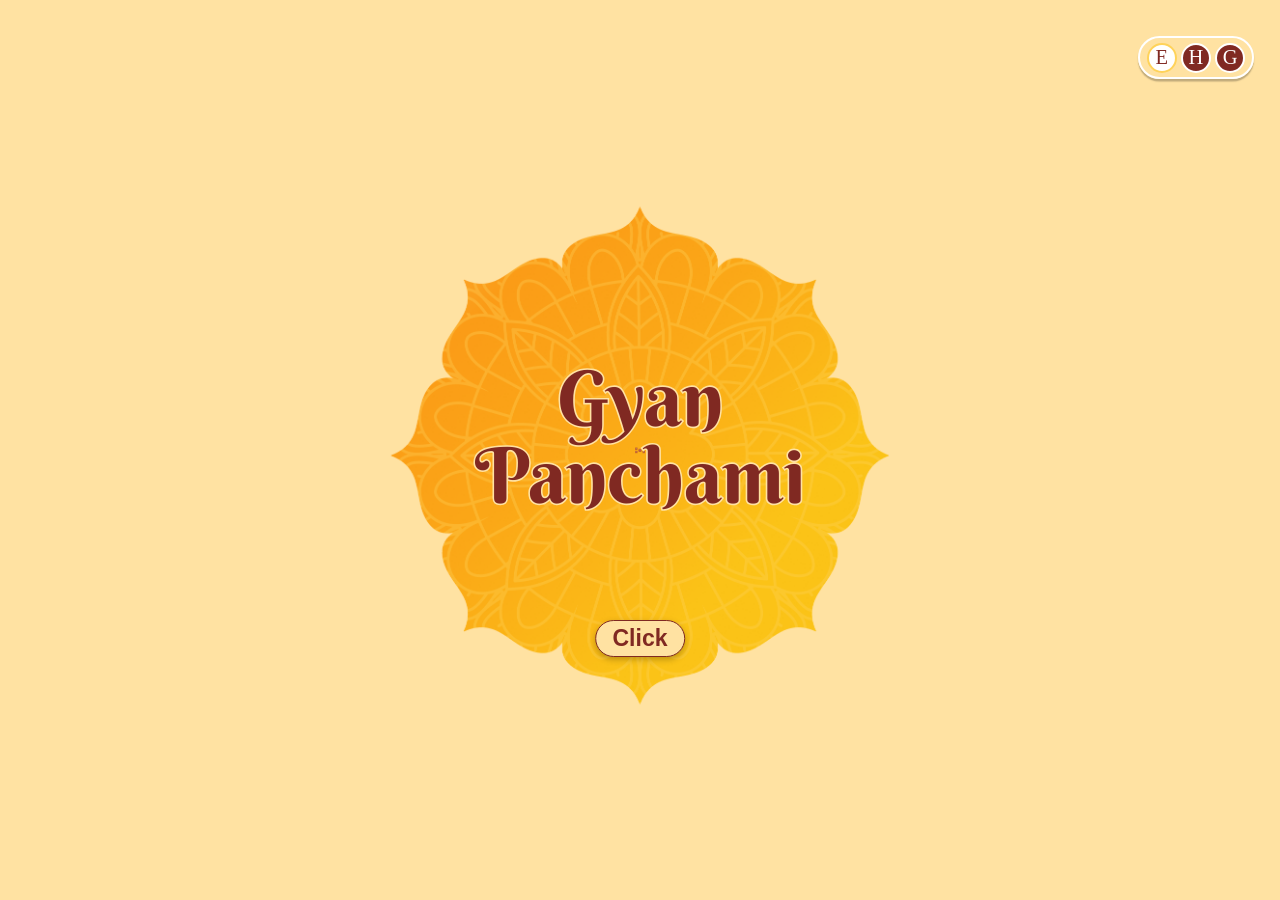
<file: index.html>
<!DOCTYPE html>
<html lang="en">

<head>
    <meta charset="UTF-8">
    <meta name="viewport" content="width=device-width, initial-scale=1.0">
    <title>Gyan Panchami</title>
    <link rel="preload" as="image" href="./assets/images/background.jpg">
    <link rel="preconnect" href="https://fonts.googleapis.com">
    <link rel="preconnect" href="https://fonts.gstatic.com" crossorigin>
    <link href="https://fonts.googleapis.com/css2?family=Berkshire+Swash&family=Noto+Sans+Devanagari&family=Noto+Sans+Gujarati&display=swap" rel="stylesheet">
    <link rel="stylesheet" href="./assets/plugins/swiper/swiper-bundle.min.css">
    <link rel="stylesheet" href="./assets/css/style.css?v=2">
    <link rel="stylesheet" href="./assets/css/index.css?v=11">
</head>

<body id="body">

    <div id="langSelect">
        <div id="language">
            <label><input type="radio" onclick="val('English')" name="lang" id="en" value="English">
                <span>E</span>
            </label>
            <label><input type="radio" onclick="val('Hindi')" name="lang" id="hi" value="Hindi">
                <span>H</span>
            </label>
            <label><input type="radio" onclick="val('Gujrati')" name="lang" id="gu" value="Gujrati">
                <span>G</span>
            </label>
        </div>
    </div>

    <img class="page-bg" src="./assets/images/background.jpg" alt="">

    <!-- positioned relative to body, same level as #langSelect, so it lines
         up with it at every window size — shown only once the click
         transition fully finishes -->
    <button type="button" class="back-btn" id="btnBack" aria-label="Back">
        <img src="./assets/images/back.png" alt="Back">
    </button>

    <div class="main-container">
        <div class="stage" id="homeStage">
            <img class="stage-spacer" src="./assets/images/stage-spacer.png" alt="">

            <!-- default state only: backdrop card holding the title + click button -->
            <img class="stage-item main-card" src="./assets/images/maincard.png" alt="">

            <!-- title: default (big, centered) and revealed (small, higher) share one node, size/position change via .is-revealed -->
            <div class="stage-item title">
                <span class="english">Gyan <br/> Panchami</span>
                <span class="hindi">ज्ञान <br/> पंचमी</span>
                <span class="gujrati">જ્ઞાન <br/> પાંચમ</span>
            </div>

            <!-- revealed state: title bar (title.png + its own copy of the title text) that
                 slides down from the top on click while the big centre title fades out -->
            <div class="stage-item title-bar">
                <img class="title-bar-img" src="./assets/images/title.png" alt="">
                <div class="title-bar-text">
                    <span class="english">Gyan Panchami</span>
                    <span class="hindi">ज्ञान पंचमी</span>
                    <span class="gujrati">જ્ઞાન પાંચમ</span>
                </div>
            </div>

            <!-- default state: click-to-reveal button -->
            <button type="button" class="stage-item btn-click" id="btnReveal">
                <span class="btn-click-label">
                    <span class="english">Click</span>
                    <span class="hindi">क्लिक करें</span>
                    <span class="gujrati">ક્લિક કરો</span>
                </span>
            </button>

            <!-- revealed-state composition: title banner + all 5 topic cards (the
                 center one is topic 4), grouped so they scale up together from the
                 exact center as ONE unit (zoom-through transition) -->
            <div class="reveal-group" id="revealGroup">
                <a href="./what.html" class="stage-item topic-card topic-card-1">
                    <img src="./assets/images/cards.png" alt="">
                    <span class="topic-card-label">
                        <span class="english"><b>1.</b> What is Gyan Panchami ?</span>
                        <span class="hindi"><b>1.</b> ज्ञान पंचमी क्या है ?</span>
                        <span class="gujrati"><b>1.</b> જ્ઞાન પાંચમ શું છે ?</span>
                    </span>
                </a>

                <a href="./gyanpanchami.html" class="stage-item topic-card topic-card-2">
                    <img src="./assets/images/cards.png" alt="">
                    <span class="topic-card-label">
                        <span class="english"><b>2.</b> Gyan Panchami Vidhi:</span>
                        <span class="hindi"><b>2.</b> ज्ञान पंचमी विधि</span>
                        <span class="gujrati"><b>2.</b> જ્ઞાન પંચમી વિધિ</span>
                    </span>
                </a>

                <a href="./gyan.html" class="stage-item topic-card topic-card-3">
                    <img src="./assets/images/cards.png" alt="">
                    <span class="topic-card-label">
                        <span class="english"><b>3.</b> How to do Gyan Pujan ?</span>
                        <span class="hindi"><b>3.</b> ज्ञान पूजन कैसे करें ?</span>
                        <span class="gujrati"><b>3.</b> જ્ઞાન પૂજન કેવી રીતે કરવું ?</span>
                    </span>
                </a>

                <a href="./how.html" class="stage-item topic-card topic-card-4">
                    <img src="./assets/images/cards.png" alt="">
                    <span class="topic-card-label">
                        <span class="english"><b>4.</b> How to do Guru Pujan ?</span>
                        <span class="hindi"><b>4.</b> गुरु पूजन कैसे करें ?</span>
                        <span class="gujrati"><b>4.</b> ગુરુ પૂજન કેવી રીતે કરવું ?</span>
                    </span>
                </a>

                <a href="./improve.html" class="stage-item topic-card topic-card-5">
                    <img src="./assets/images/cards.png" alt="">
                    <span class="topic-card-label">
                        <span class="english"><b>5.</b> How to improve memory</span>
                        <span class="hindi"><b>5.</b> स्मरणशक्ति बढ़ाने के उपाय</span>
                        <span class="gujrati"><b>5.</b> યાદશક્તિ વધારવાની રીતો</span>
                    </span>
                </a>
            </div>
        </div>
    </div>

    <script src="./assets/plugins/swiper/swiper-bundle.min.js"></script>
    <script src="./assets/js/jquery-3.7.1.js"></script>
    <script src="./assets/js/custom.js?v=7"></script>
    <script src="./assets/js/index.js?v=2"></script>
</body>

</html>
</file>
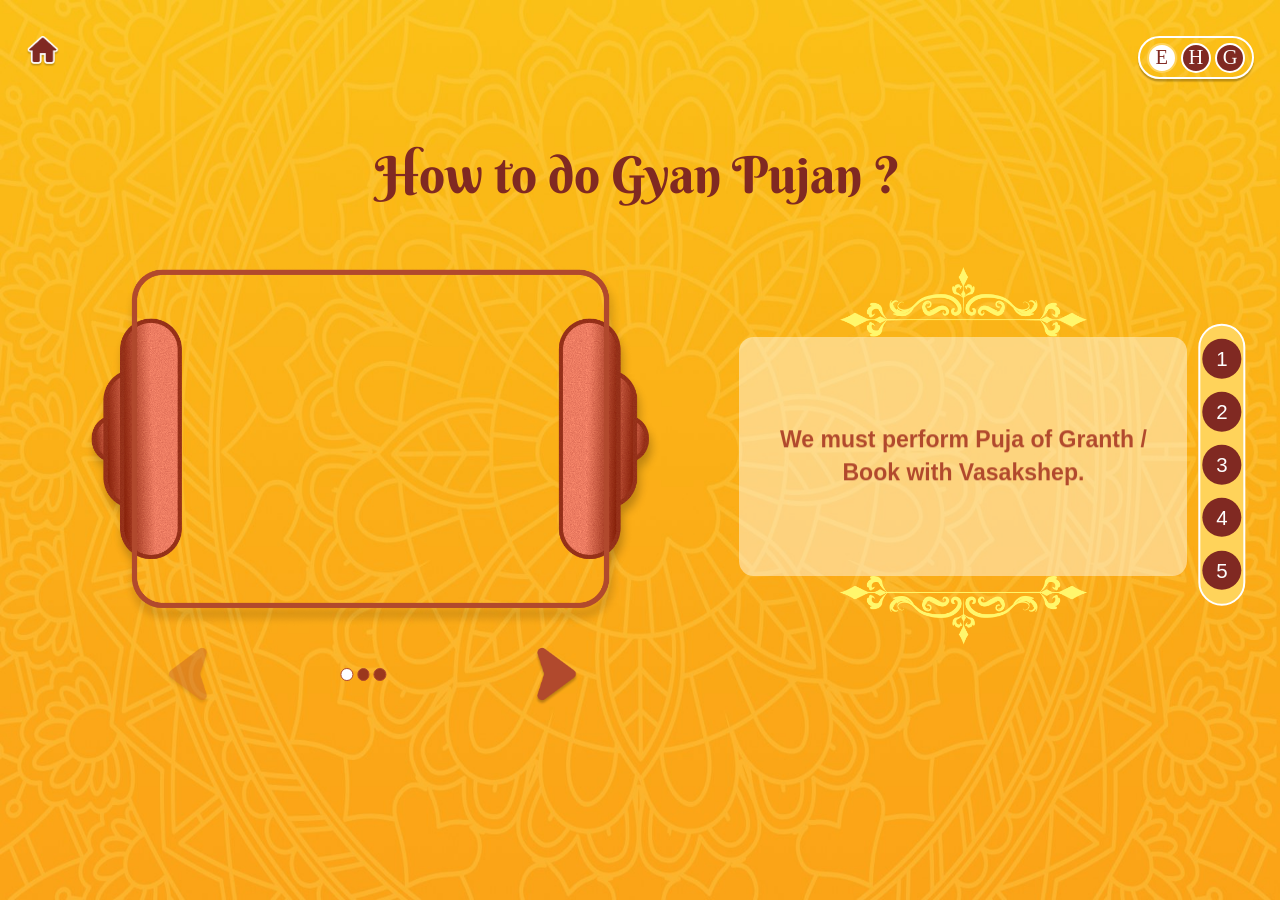
<file: gyan.html>
<!DOCTYPE html>
<html lang="en">

<head>
    <meta charset="UTF-8">
    <meta name="viewport" content="width=device-width, initial-scale=1.0">
    <title>How to do Gyan Pujan</title>
    <link rel="preload" as="image" href="./assets/images/background.jpg">
    <link rel="stylesheet" href="./assets/plugins/swiper/swiper-bundle.min.css">
    <link rel="stylesheet" href="./assets/css/style.css?v=2">
    <link rel="stylesheet" href="./assets/css/what.css?v=17">
</head>

<body id="body">

    <div id="langSelect">
        <div id="language">
            <label><input type="radio" onclick="val('English')" name="lang" id="en" value="English">
                <span>E</span>
            </label>
            <label><input type="radio" onclick="val('Hindi')" name="lang" id="hi" value="Hindi">
                <span>H</span>
            </label>
            <label><input type="radio" onclick="val('Gujrati')" name="lang" id="gu" value="Gujrati">
                <span>G</span>
            </label>
        </div>
    </div>

    <img class="page-bg" src="./assets/images/background.jpg" alt="">

    <!-- back to index.html — same level as #langSelect -->
    <a class="home-btn" href="./index.html" aria-label="Home">
        <img src="./assets/images/home.png" alt="Home">
    </a>

    <div class="main-container">
        <div class="stage" id="whatStage" data-topic="gyan">
            <img class="stage-spacer" src="./assets/images/what-stage-spacer.png" alt="">

            <div class="stage-item title">
                <span class="english">How to do Guru Pujan ?</span>
                <span class="hindi">How to do Guru Pujan ?</span>
                <span class="gujrati">How to do Guru Pujan ?</span>
            </div>

            <!-- vertical topic-nav track — cross-links to the site's 5 topics.
                 Hovering a dot slides out a pill tray naming that topic. -->
            <div class="stage-item topic-nav">
                <div class="topic-nav-item">
                    <a href="./what.html" class="topic-dot">1</a>
                    <span class="topic-label"><span class="english">What is Gyan Panchami ?</span><span class="hindi">ज्ञान पंचमी क्या है ?</span><span class="gujrati">જ્ઞાન પાંચમ શું છે ?</span></span>
                </div>
                <div class="topic-nav-item">
                    <a href="./gyanpanchami.html" class="topic-dot">2</a>
                    <span class="topic-label"><span class="english">Gyan Panchami Vidhi</span><span class="hindi">ज्ञान पंचमी विधि</span><span class="gujrati">જ્ઞાન પંચમી વિધિ</span></span>
                </div>
                <div class="topic-nav-item">
                    <a href="./gyan.html" class="topic-dot is-active">3</a>
                    <span class="topic-label"><span class="english">How to do Gyan Pujan ?</span><span class="hindi">ज्ञान पूजन कैसे करें ?</span><span class="gujrati">જ્ઞાન પૂજન કેવી રીતે કરવું ?</span></span>
                </div>
                <div class="topic-nav-item">
                    <a href="./how.html" class="topic-dot">4</a>
                    <span class="topic-label"><span class="english">How to do Guru Pujan ?</span><span class="hindi">गुरु पूजन कैसे करें ?</span><span class="gujrati">ગુરુ પૂજન કેવી રીતે કરવું ?</span></span>
                </div>
                <div class="topic-nav-item">
                    <a href="./improve.html" class="topic-dot">5</a>
                    <span class="topic-label"><span class="english">How to improve memory</span><span class="hindi">स्मरणशक्ति बढ़ाने के उपाय</span><span class="gujrati">યાદશક્તિ વધારવાની રીતો</span></span>
                </div>
            </div>

            <!-- frame border stays fixed; only the illustration underneath swipes.
                 Slides are built at runtime by assets/js/slides.js from
                 TOPIC_SLIDES.gyan in assets/js/data.js. -->
            <div class="slide-frame">
                <div class="swiper illustration-swiper">
                    <div class="swiper-wrapper"></div>
                </div>
                <img src="./assets/images/frame.png" class="frame-border" alt="">
            </div>

            <!-- flourishes sit above/below the glass box, not inside it —
                 the glass box holds only the swiping text -->
            <div class="caption-wrap">
                <img src="./assets/images/decoup.png" class="caption-deco caption-deco-top" alt="">
                <div class="slide-caption">
                    <div class="swiper caption-swiper">
                        <div class="swiper-wrapper"></div>
                    </div>
                </div>
                <img src="./assets/images/decodown.png" class="caption-deco caption-deco-bottom" alt="">
            </div>

            <div class="slide-nav-btn slide-nav-prev">
                <img src="./assets/images/prev.png" alt="Previous">
            </div>
            <div class="slide-nav-btn slide-nav-next">
                <img src="./assets/images/next.png" alt="Next">
            </div>

            <div class="stage-item what-pagination"></div>
        </div>
    </div>

    <script src="./assets/plugins/swiper/swiper-bundle.min.js"></script>
    <script src="./assets/js/jquery-3.7.1.js"></script>
    <script src="./assets/js/custom.js?v=7"></script>
    <script src="./assets/js/data.js?v=7"></script>
    <script src="./assets/js/slides.js?v=10"></script>
</body>

</html>
</file>
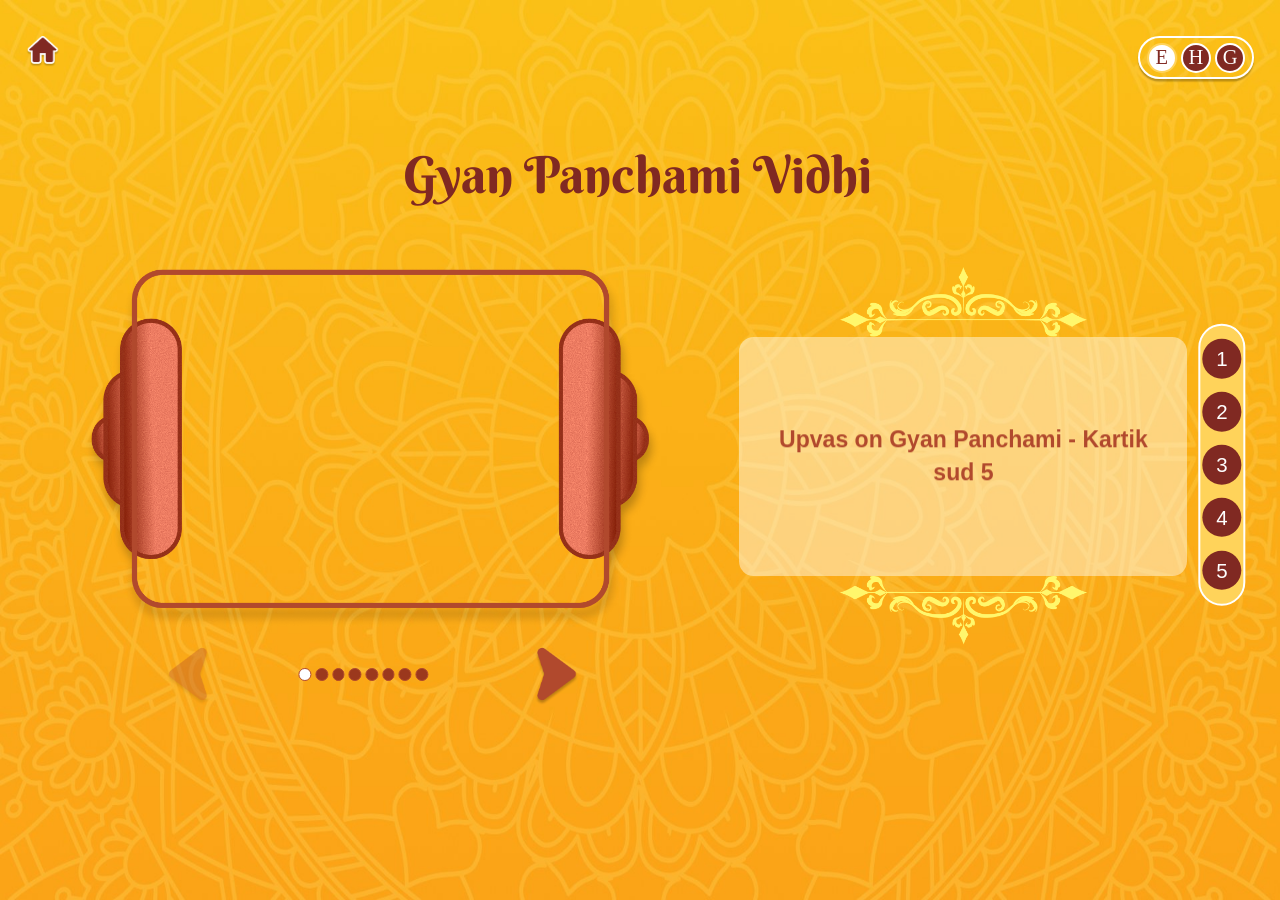
<file: gyanpanchami.html>
<!DOCTYPE html>
<html lang="en">

<head>
    <meta charset="UTF-8">
    <meta name="viewport" content="width=device-width, initial-scale=1.0">
    <title>Gyan Panchami Vidhi</title>
    <link rel="preload" as="image" href="./assets/images/background.jpg">
    <link rel="stylesheet" href="./assets/plugins/swiper/swiper-bundle.min.css">
    <link rel="stylesheet" href="./assets/css/style.css?v=2">
    <link rel="stylesheet" href="./assets/css/what.css?v=17">
</head>

<body id="body">

    <div id="langSelect">
        <div id="language">
            <label><input type="radio" onclick="val('English')" name="lang" id="en" value="English">
                <span>E</span>
            </label>
            <label><input type="radio" onclick="val('Hindi')" name="lang" id="hi" value="Hindi">
                <span>H</span>
            </label>
            <label><input type="radio" onclick="val('Gujrati')" name="lang" id="gu" value="Gujrati">
                <span>G</span>
            </label>
        </div>
    </div>

    <img class="page-bg" src="./assets/images/background.jpg" alt="">

    <!-- back to index.html — same level as #langSelect -->
    <a class="home-btn" href="./index.html" aria-label="Home">
        <img src="./assets/images/home.png" alt="Home">
    </a>

    <div class="main-container">
        <div class="stage" id="whatStage" data-topic="gyanpanchami">
            <img class="stage-spacer" src="./assets/images/what-stage-spacer.png" alt="">

            <div class="stage-item title">
                <span class="english">Gyan Panchami Vidhi:</span>
                <span class="hindi">Gyan Panchami Vidhi:</span>
                <span class="gujrati">Gyan Panchami Vidhi:</span>
            </div>

            <!-- vertical topic-nav track — cross-links to the site's 5 topics.
                 Hovering a dot slides out a pill tray naming that topic. -->
            <div class="stage-item topic-nav">
                <div class="topic-nav-item">
                    <a href="./what.html" class="topic-dot">1</a>
                    <span class="topic-label"><span class="english">What is Gyan Panchami ?</span><span class="hindi">ज्ञान पंचमी क्या है ?</span><span class="gujrati">જ્ઞાન પાંચમ શું છે ?</span></span>
                </div>
                <div class="topic-nav-item">
                    <a href="./gyanpanchami.html" class="topic-dot is-active">2</a>
                    <span class="topic-label"><span class="english">Gyan Panchami Vidhi</span><span class="hindi">ज्ञान पंचमी विधि</span><span class="gujrati">જ્ઞાન પંચમી વિધિ</span></span>
                </div>
                <div class="topic-nav-item">
                    <a href="./gyan.html" class="topic-dot">3</a>
                    <span class="topic-label"><span class="english">How to do Gyan Pujan ?</span><span class="hindi">ज्ञान पूजन कैसे करें ?</span><span class="gujrati">જ્ઞાન પૂજન કેવી રીતે કરવું ?</span></span>
                </div>
                <div class="topic-nav-item">
                    <a href="./how.html" class="topic-dot">4</a>
                    <span class="topic-label"><span class="english">How to do Guru Pujan ?</span><span class="hindi">गुरु पूजन कैसे करें ?</span><span class="gujrati">ગુરુ પૂજન કેવી રીતે કરવું ?</span></span>
                </div>
                <div class="topic-nav-item">
                    <a href="./improve.html" class="topic-dot">5</a>
                    <span class="topic-label"><span class="english">How to improve memory</span><span class="hindi">स्मरणशक्ति बढ़ाने के उपाय</span><span class="gujrati">યાદશક્તિ વધારવાની રીતો</span></span>
                </div>
            </div>

            <!-- frame border stays fixed; only the illustration underneath swipes.
                 Slides are built at runtime by assets/js/slides.js from
                 TOPIC_SLIDES.gyanpanchami in assets/js/data.js. -->
            <div class="slide-frame">
                <div class="swiper illustration-swiper">
                    <div class="swiper-wrapper"></div>
                </div>
                <img src="./assets/images/frame.png" class="frame-border" alt="">
            </div>

            <!-- flourishes sit above/below the glass box, not inside it —
                 the glass box holds only the swiping text -->
            <div class="caption-wrap">
                <img src="./assets/images/decoup.png" class="caption-deco caption-deco-top" alt="">
                <div class="slide-caption">
                    <div class="swiper caption-swiper">
                        <div class="swiper-wrapper"></div>
                    </div>
                </div>
                <img src="./assets/images/decodown.png" class="caption-deco caption-deco-bottom" alt="">
            </div>

            <div class="slide-nav-btn slide-nav-prev">
                <img src="./assets/images/prev.png" alt="Previous">
            </div>
            <div class="slide-nav-btn slide-nav-next">
                <img src="./assets/images/next.png" alt="Next">
            </div>

            <div class="stage-item what-pagination"></div>
        </div>
    </div>

    <script src="./assets/plugins/swiper/swiper-bundle.min.js"></script>
    <script src="./assets/js/jquery-3.7.1.js"></script>
    <script src="./assets/js/custom.js?v=7"></script>
    <script src="./assets/js/data.js?v=7"></script>
    <script src="./assets/js/slides.js?v=10"></script>
</body>

</html>
</file>
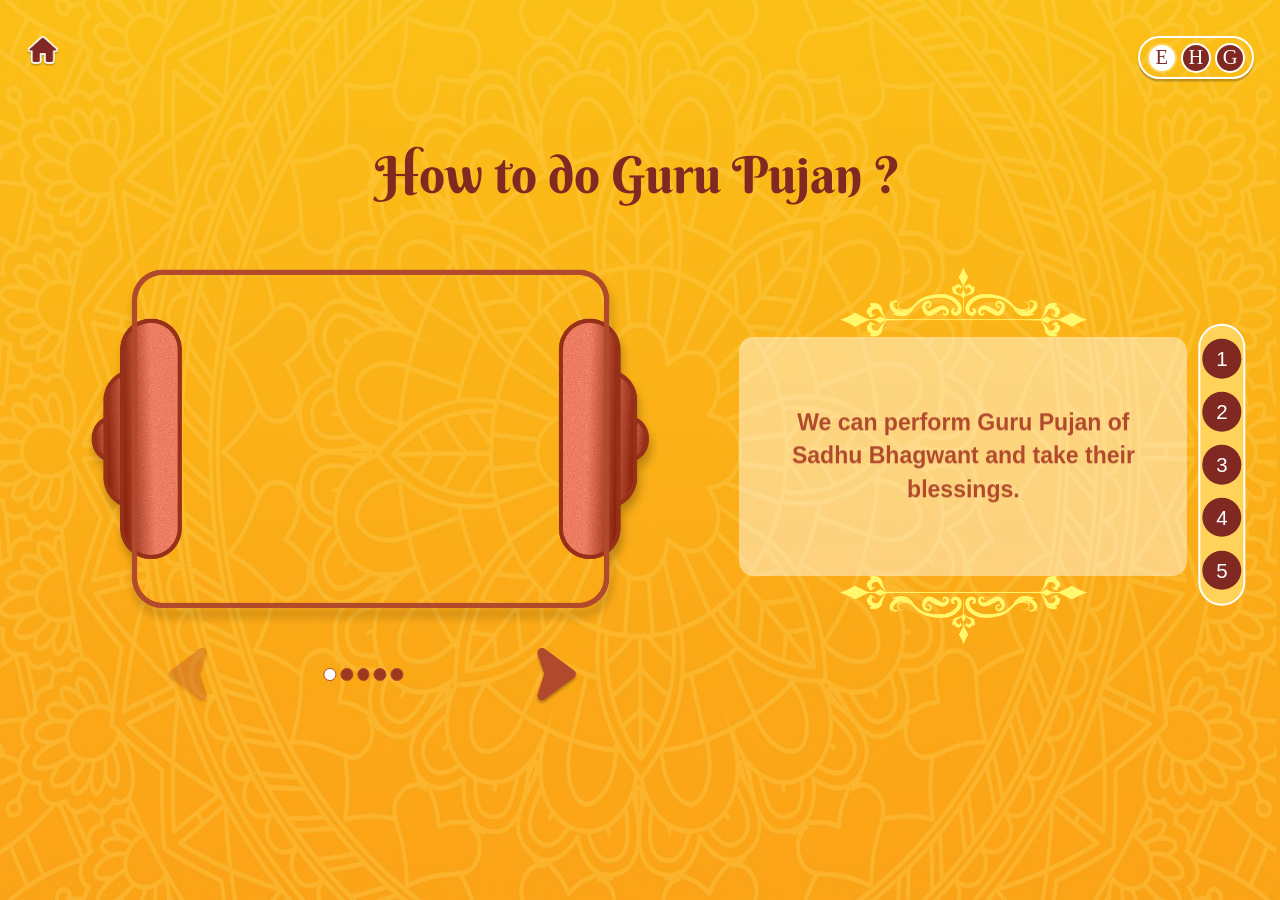
<file: how.html>
<!DOCTYPE html>
<html lang="en">

<head>
    <meta charset="UTF-8">
    <meta name="viewport" content="width=device-width, initial-scale=1.0">
    <title>How to do Guru Pujan</title>
    <link rel="preload" as="image" href="./assets/images/background.jpg">
    <link rel="stylesheet" href="./assets/plugins/swiper/swiper-bundle.min.css">
    <link rel="stylesheet" href="./assets/css/style.css?v=2">
    <link rel="stylesheet" href="./assets/css/what.css?v=17">
</head>

<body id="body">

    <div id="langSelect">
        <div id="language">
            <label><input type="radio" onclick="val('English')" name="lang" id="en" value="English">
                <span>E</span>
            </label>
            <label><input type="radio" onclick="val('Hindi')" name="lang" id="hi" value="Hindi">
                <span>H</span>
            </label>
            <label><input type="radio" onclick="val('Gujrati')" name="lang" id="gu" value="Gujrati">
                <span>G</span>
            </label>
        </div>
    </div>

    <img class="page-bg" src="./assets/images/background.jpg" alt="">

    <!-- back to index.html — same level as #langSelect -->
    <a class="home-btn" href="./index.html" aria-label="Home">
        <img src="./assets/images/home.png" alt="Home">
    </a>

    <div class="main-container">
        <div class="stage" id="whatStage" data-topic="how">
            <img class="stage-spacer" src="./assets/images/what-stage-spacer.png" alt="">

            <div class="stage-item title">
                <span class="english">How to do Guru Pujan ?</span>
                <span class="hindi">How to do Guru Pujan ?</span>
                <span class="gujrati">How to do Guru Pujan ?</span>
            </div>

            <!-- vertical topic-nav track — cross-links to the site's 5 topics.
                 Hovering a dot slides out a pill tray naming that topic. -->
            <div class="stage-item topic-nav">
                <div class="topic-nav-item">
                    <a href="./what.html" class="topic-dot">1</a>
                    <span class="topic-label"><span class="english">What is Gyan Panchami ?</span><span class="hindi">ज्ञान पंचमी क्या है ?</span><span class="gujrati">જ્ઞાન પાંચમ શું છે ?</span></span>
                </div>
                <div class="topic-nav-item">
                    <a href="./gyanpanchami.html" class="topic-dot">2</a>
                    <span class="topic-label"><span class="english">Gyan Panchami Vidhi</span><span class="hindi">ज्ञान पंचमी विधि</span><span class="gujrati">જ્ઞાન પંચમી વિધિ</span></span>
                </div>
                <div class="topic-nav-item">
                    <a href="./gyan.html" class="topic-dot">3</a>
                    <span class="topic-label"><span class="english">How to do Gyan Pujan ?</span><span class="hindi">ज्ञान पूजन कैसे करें ?</span><span class="gujrati">જ્ઞાન પૂજન કેવી રીતે કરવું ?</span></span>
                </div>
                <div class="topic-nav-item">
                    <a href="./how.html" class="topic-dot is-active">4</a>
                    <span class="topic-label"><span class="english">How to do Guru Pujan ?</span><span class="hindi">गुरु पूजन कैसे करें ?</span><span class="gujrati">ગુરુ પૂજન કેવી રીતે કરવું ?</span></span>
                </div>
                <div class="topic-nav-item">
                    <a href="./improve.html" class="topic-dot">5</a>
                    <span class="topic-label"><span class="english">How to improve memory</span><span class="hindi">स्मरणशक्ति बढ़ाने के उपाय</span><span class="gujrati">યાદશક્તિ વધારવાની રીતો</span></span>
                </div>
            </div>

            <!-- frame border stays fixed; only the illustration underneath swipes.
                 Slides are built at runtime by assets/js/slides.js from
                 TOPIC_SLIDES.how in assets/js/data.js. -->
            <div class="slide-frame">
                <div class="swiper illustration-swiper">
                    <div class="swiper-wrapper"></div>
                </div>
                <img src="./assets/images/frame.png" class="frame-border" alt="">
            </div>

            <!-- flourishes sit above/below the glass box, not inside it —
                 the glass box holds only the swiping text -->
            <div class="caption-wrap">
                <img src="./assets/images/decoup.png" class="caption-deco caption-deco-top" alt="">
                <div class="slide-caption">
                    <div class="swiper caption-swiper">
                        <div class="swiper-wrapper"></div>
                    </div>
                </div>
                <img src="./assets/images/decodown.png" class="caption-deco caption-deco-bottom" alt="">
            </div>

            <div class="slide-nav-btn slide-nav-prev">
                <img src="./assets/images/prev.png" alt="Previous">
            </div>
            <div class="slide-nav-btn slide-nav-next">
                <img src="./assets/images/next.png" alt="Next">
            </div>

            <div class="stage-item what-pagination"></div>
        </div>
    </div>

    <script src="./assets/plugins/swiper/swiper-bundle.min.js"></script>
    <script src="./assets/js/jquery-3.7.1.js"></script>
    <script src="./assets/js/custom.js?v=7"></script>
    <script src="./assets/js/data.js?v=7"></script>
    <script src="./assets/js/slides.js?v=10"></script>
</body>

</html>
</file>
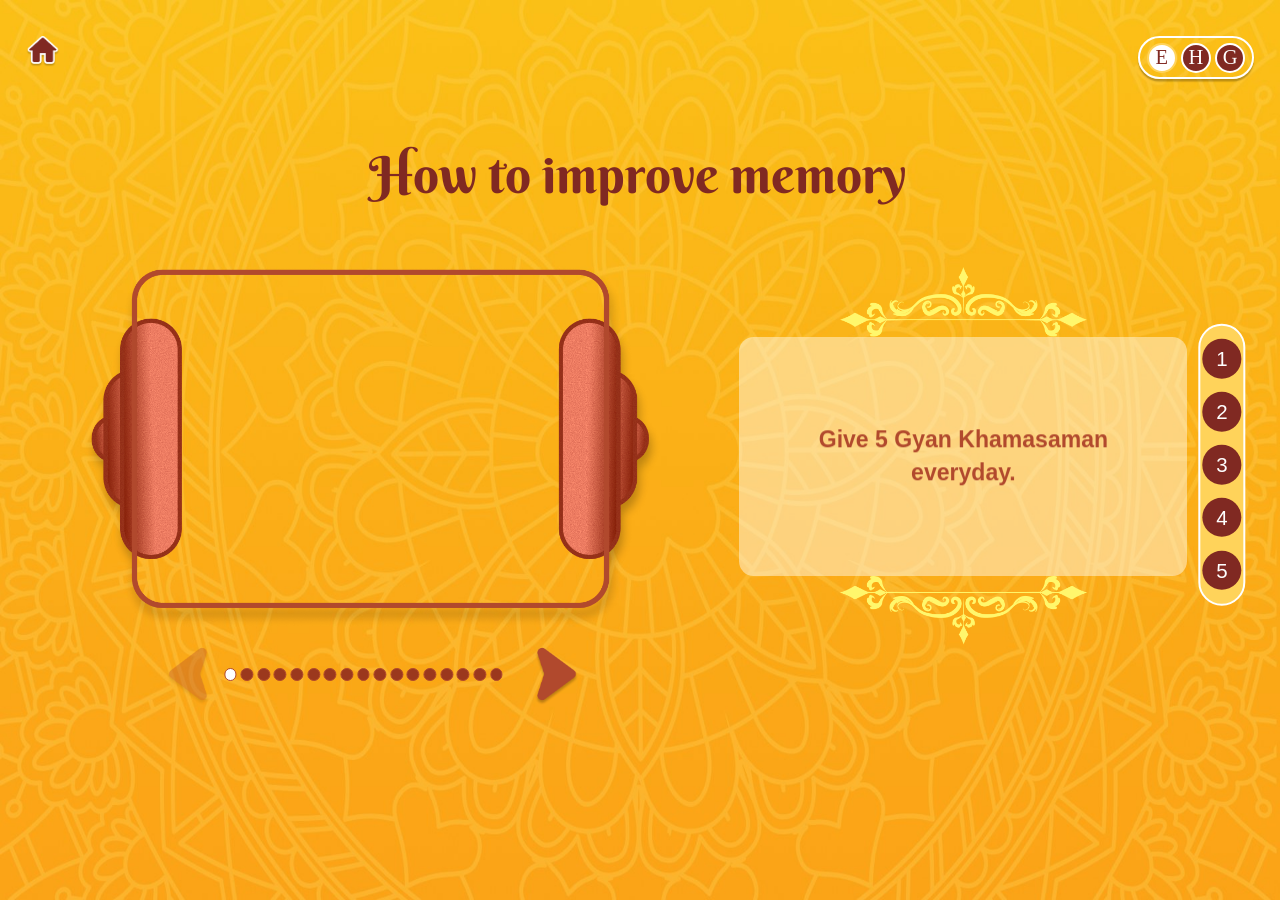
<file: improve.html>
<!DOCTYPE html>
<html lang="en">

<head>
    <meta charset="UTF-8">
    <meta name="viewport" content="width=device-width, initial-scale=1.0">
    <title>How to improve memory</title>
    <link rel="preload" as="image" href="./assets/images/background.jpg">
    <link rel="stylesheet" href="./assets/plugins/swiper/swiper-bundle.min.css">
    <link rel="stylesheet" href="./assets/css/style.css?v=2">
    <link rel="stylesheet" href="./assets/css/what.css?v=17">
</head>

<body id="body">

    <div id="langSelect">
        <div id="language">
            <label><input type="radio" onclick="val('English')" name="lang" id="en" value="English">
                <span>E</span>
            </label>
            <label><input type="radio" onclick="val('Hindi')" name="lang" id="hi" value="Hindi">
                <span>H</span>
            </label>
            <label><input type="radio" onclick="val('Gujrati')" name="lang" id="gu" value="Gujrati">
                <span>G</span>
            </label>
        </div>
    </div>

    <img class="page-bg" src="./assets/images/background.jpg" alt="">

    <!-- back to index.html — same level as #langSelect -->
    <a class="home-btn" href="./index.html" aria-label="Home">
        <img src="./assets/images/home.png" alt="Home">
    </a>

    <div class="main-container">
        <div class="stage" id="whatStage" data-topic="improve">
            <img class="stage-spacer" src="./assets/images/what-stage-spacer.png" alt="">

            <div class="stage-item title">
                <span class="english">How to improve memory</span>
                <span class="hindi">How to improve memory</span>
                <span class="gujrati">How to improve memory</span>
            </div>

            <!-- vertical topic-nav track — cross-links to the site's 5 topics.
                 Hovering a dot slides out a pill tray naming that topic. -->
            <div class="stage-item topic-nav">
                <div class="topic-nav-item">
                    <a href="./what.html" class="topic-dot">1</a>
                    <span class="topic-label"><span class="english">What is Gyan Panchami ?</span><span class="hindi">ज्ञान पंचमी क्या है ?</span><span class="gujrati">જ્ઞાન પાંચમ શું છે ?</span></span>
                </div>
                <div class="topic-nav-item">
                    <a href="./gyanpanchami.html" class="topic-dot">2</a>
                    <span class="topic-label"><span class="english">Gyan Panchami Vidhi</span><span class="hindi">ज्ञान पंचमी विधि</span><span class="gujrati">જ્ઞાન પંચમી વિધિ</span></span>
                </div>
                <div class="topic-nav-item">
                    <a href="./gyan.html" class="topic-dot">3</a>
                    <span class="topic-label"><span class="english">How to do Gyan Pujan ?</span><span class="hindi">ज्ञान पूजन कैसे करें ?</span><span class="gujrati">જ્ઞાન પૂજન કેવી રીતે કરવું ?</span></span>
                </div>
                <div class="topic-nav-item">
                    <a href="./how.html" class="topic-dot">4</a>
                    <span class="topic-label"><span class="english">How to do Guru Pujan ?</span><span class="hindi">गुरु पूजन कैसे करें ?</span><span class="gujrati">ગુરુ પૂજન કેવી રીતે કરવું ?</span></span>
                </div>
                <div class="topic-nav-item">
                    <a href="./improve.html" class="topic-dot is-active">5</a>
                    <span class="topic-label"><span class="english">How to improve memory</span><span class="hindi">स्मरणशक्ति बढ़ाने के उपाय</span><span class="gujrati">યાદશક્તિ વધારવાની રીતો</span></span>
                </div>
            </div>

            <!-- frame border stays fixed; only the illustration underneath swipes.
                 Slides are built at runtime by assets/js/slides.js from
                 TOPIC_SLIDES.improve in assets/js/data.js. -->
            <div class="slide-frame">
                <div class="swiper illustration-swiper">
                    <div class="swiper-wrapper"></div>
                </div>
                <img src="./assets/images/frame.png" class="frame-border" alt="">
            </div>

            <!-- flourishes sit above/below the glass box, not inside it —
                 the glass box holds only the swiping text -->
            <div class="caption-wrap">
                <img src="./assets/images/decoup.png" class="caption-deco caption-deco-top" alt="">
                <div class="slide-caption">
                    <div class="swiper caption-swiper">
                        <div class="swiper-wrapper"></div>
                    </div>
                </div>
                <img src="./assets/images/decodown.png" class="caption-deco caption-deco-bottom" alt="">
            </div>

            <div class="slide-nav-btn slide-nav-prev">
                <img src="./assets/images/prev.png" alt="Previous">
            </div>
            <div class="slide-nav-btn slide-nav-next">
                <img src="./assets/images/next.png" alt="Next">
            </div>

            <div class="stage-item what-pagination"></div>
        </div>
    </div>

    <script src="./assets/plugins/swiper/swiper-bundle.min.js"></script>
    <script src="./assets/js/jquery-3.7.1.js"></script>
    <script src="./assets/js/custom.js?v=7"></script>
    <script src="./assets/js/data.js?v=7"></script>
    <script src="./assets/js/slides.js?v=10"></script>
</body>

</html>
</file>
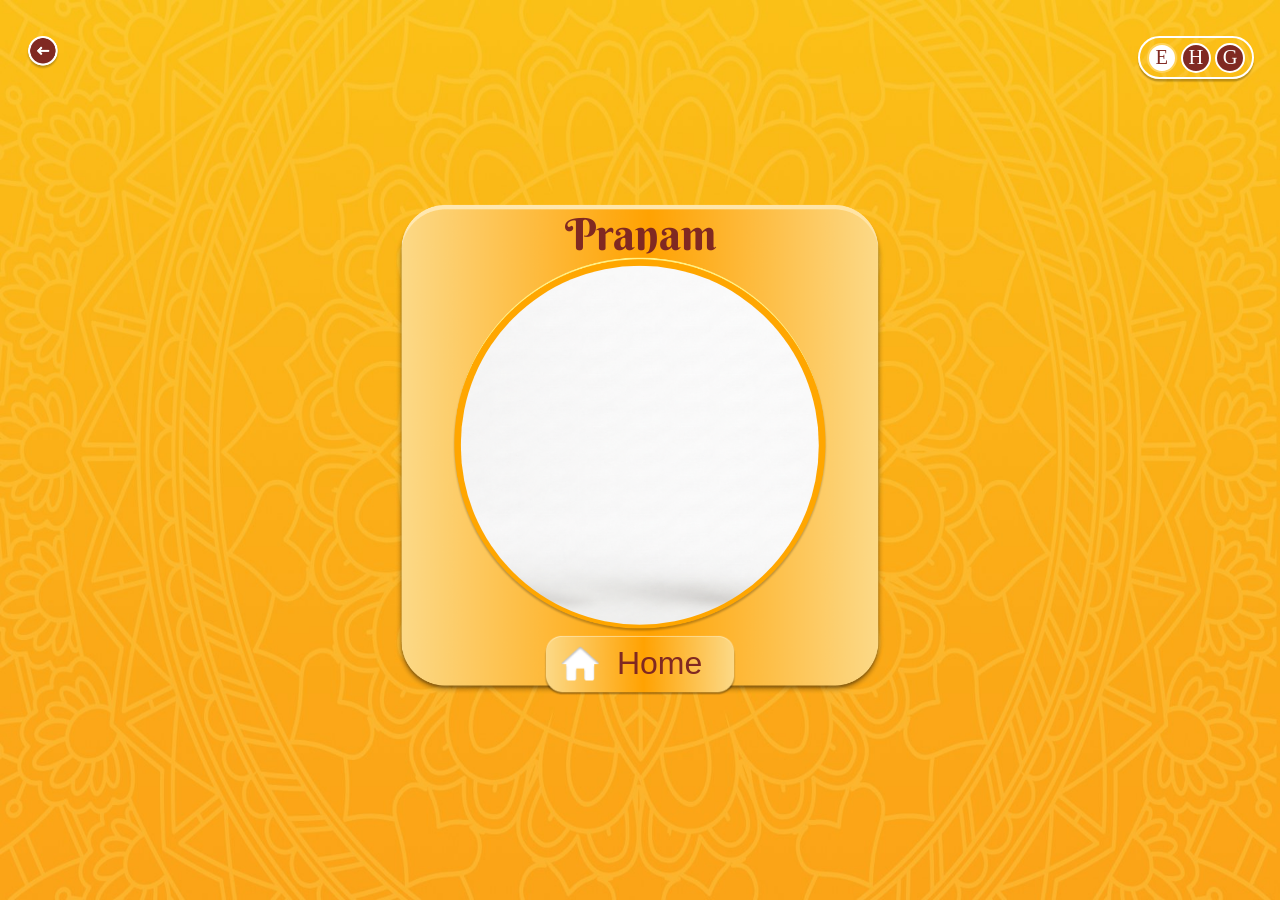
<file: pranam.html>
<!DOCTYPE html>
<html lang="en">

<head>
    <meta charset="UTF-8">
    <meta name="viewport" content="width=device-width, initial-scale=1.0">
    <title>Pranam</title>
    <link rel="preload" as="image" href="./assets/images/background.jpg">
    <link rel="stylesheet" href="./assets/plugins/swiper/swiper-bundle.min.css">
    <link rel="stylesheet" href="./assets/css/style.css?v=2">
    <link rel="stylesheet" href="./assets/css/pranam.css">
</head>

<body id="body">

    <div id="langSelect">
        <div id="language">
            <label><input type="radio" onclick="val('English')" name="lang" id="en" value="English">
                <span>E</span>
            </label>
            <label><input type="radio" onclick="val('Hindi')" name="lang" id="hi" value="Hindi">
                <span>H</span>
            </label>
            <label><input type="radio" onclick="val('Gujrati')" name="lang" id="gu" value="Gujrati">
                <span>G</span>
            </label>
        </div>
    </div>

    <img class="page-bg" src="./assets/images/background.jpg" alt="">

    <!-- back to improve.html (the only page that links here) — same level
         as #langSelect, this project's own back button (not Stubbornness's
         fontawesome one) -->
    <a class="home-btn" href="./improve.html" aria-label="Back">
        <img src="./assets/images/back.png" alt="Back">
    </a>

    <div class="main-container">
        <div class="stage">
            <img class="stage-spacer" src="./assets/images/stage-spacer.png" alt="">

            <div class="pranam-container">
                <div class="pranam-img">
                    <div class="pranam-video">
                        <video src="./assets/videos/pranam.mp4" preload="auto" autoplay muted loop playsinline></video>
                    </div>
                    <span class="pranam-title">
                        <span class="english">Pranam</span>
                        <span class="hindi">प्रणाम</span>
                        <span class="gujrati">પ્રણામ</span>
                    </span>
                    <img src="./assets/images/pranam-img.png" alt="">
                </div>
                <a href="./index.html" class="home-btn-1">
                    <span class="home-btn-1-label">
                        <span class="english">Home</span>
                        <span class="hindi">होम</span>
                        <span class="gujrati">ઘર</span>
                    </span>
                    <img src="./assets/images/home-btn-1.png" alt="">
                </a>
            </div>
        </div>
    </div>

    <script src="./assets/plugins/swiper/swiper-bundle.min.js"></script>
    <script src="./assets/js/jquery-3.7.1.js"></script>
    <script src="./assets/js/custom.js?v=7"></script>

    <script>
        (function () {
            var pranamSound = new Audio("./assets/audio/pranam.mp3");
            pranamSound.preload = "auto";

            var hasPlayed = false;

            function playPranamOnce() {
                if (hasPlayed) return;
                hasPlayed = true;

                var playPromise = pranamSound.play();
                if (playPromise !== undefined) {
                    playPromise.catch(function () {
                        hasPlayed = false;
                        function retry() {
                            document.removeEventListener("click", retry);
                            document.removeEventListener("keydown", retry);
                            document.removeEventListener("touchstart", retry);
                            playPranamOnce();
                        }
                        document.addEventListener("click", retry, { once: true });
                        document.addEventListener("keydown", retry, { once: true });
                        document.addEventListener("touchstart", retry, { once: true });
                    });
                }
            }

            window.addEventListener("DOMContentLoaded", playPranamOnce);
        })();
    </script>
</body>

</html>
</file>
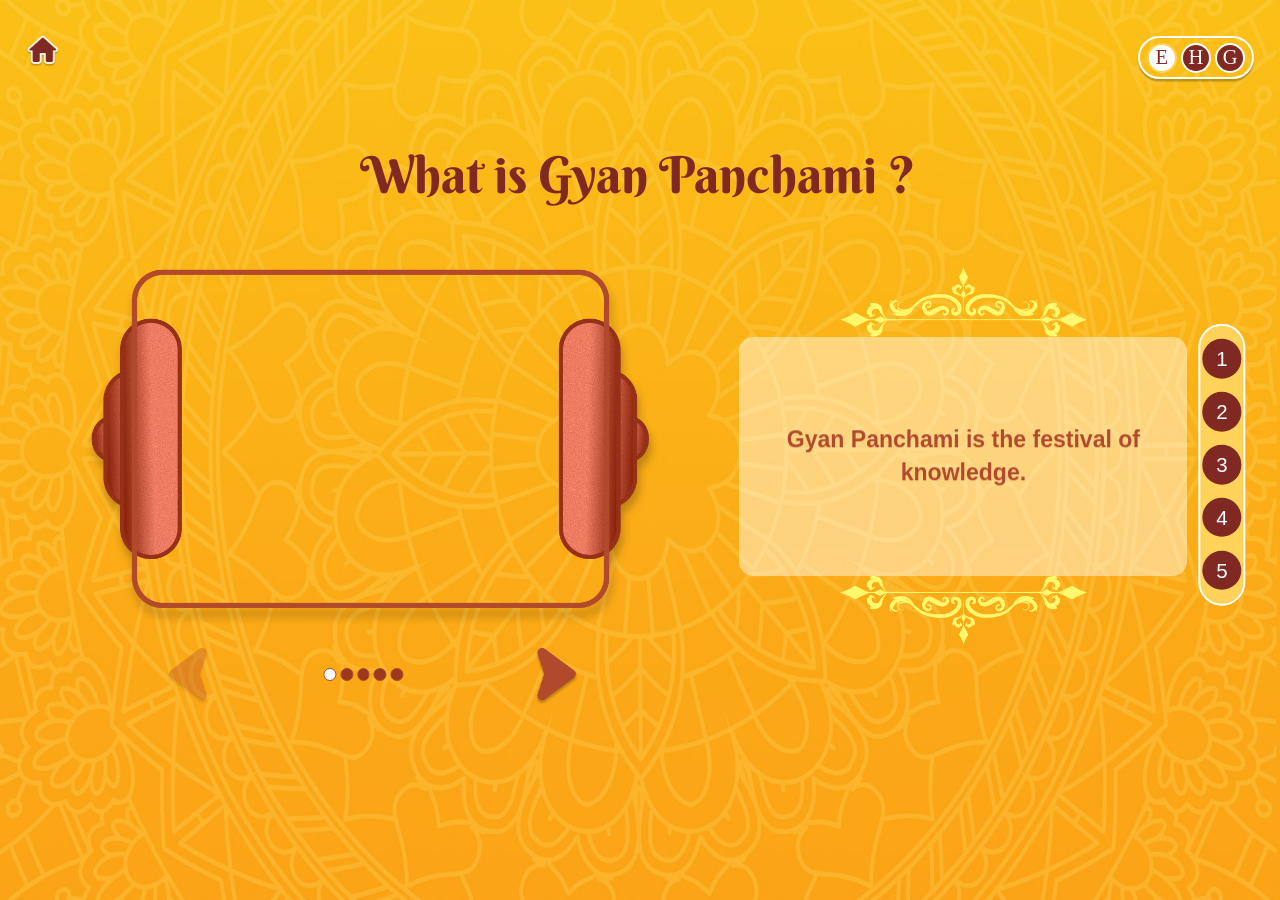
<file: what.html>
<!DOCTYPE html>
<html lang="en">

<head>
    <meta charset="UTF-8">
    <meta name="viewport" content="width=device-width, initial-scale=1.0">
    <title>What is Gyan Panchami</title>
    <link rel="preload" as="image" href="./assets/images/background.jpg">
    <link rel="stylesheet" href="./assets/plugins/swiper/swiper-bundle.min.css">
    <link rel="stylesheet" href="./assets/css/style.css?v=2">
    <link rel="stylesheet" href="./assets/css/what.css?v=17">
</head>

<body id="body">

    <div id="langSelect">
        <div id="language">
            <label><input type="radio" onclick="val('English')" name="lang" id="en" value="English">
                <span>E</span>
            </label>
            <label><input type="radio" onclick="val('Hindi')" name="lang" id="hi" value="Hindi">
                <span>H</span>
            </label>
            <label><input type="radio" onclick="val('Gujrati')" name="lang" id="gu" value="Gujrati">
                <span>G</span>
            </label>
        </div>
    </div>

    <img class="page-bg" src="./assets/images/background.jpg" alt="">

    <!-- back to index.html — same level as #langSelect -->
    <a class="home-btn" href="./index.html" aria-label="Home">
        <img src="./assets/images/home.png" alt="Home">
    </a>

    <div class="main-container">
        <div class="stage" id="whatStage" data-topic="what">
            <img class="stage-spacer" src="./assets/images/what-stage-spacer.png" alt="">

            <div class="stage-item title">
                <span class="english">What is Gyan Panchami ?</span>
                <span class="hindi">What is Gyan Panchami ?</span>
                <span class="gujrati">What is Gyan Panchami ?</span>
            </div>

            <!-- vertical topic-nav track — cross-links to the site's 5 topics.
                 Hovering a dot slides out a pill tray naming that topic. -->
            <div class="stage-item topic-nav">
                <div class="topic-nav-item">
                    <a href="./what.html" class="topic-dot is-active">1</a>
                    <span class="topic-label"><span class="english">What is Gyan Panchami ?</span><span class="hindi">ज्ञान पंचमी क्या है ?</span><span class="gujrati">જ્ઞાન પાંચમ શું છે ?</span></span>
                </div>
                <div class="topic-nav-item">
                    <a href="./gyanpanchami.html" class="topic-dot">2</a>
                    <span class="topic-label"><span class="english">Gyan Panchami Vidhi</span><span class="hindi">ज्ञान पंचमी विधि</span><span class="gujrati">જ્ઞાન પંચમી વિધિ</span></span>
                </div>
                <div class="topic-nav-item">
                    <a href="./gyan.html" class="topic-dot">3</a>
                    <span class="topic-label"><span class="english">How to do Gyan Pujan ?</span><span class="hindi">ज्ञान पूजन कैसे करें ?</span><span class="gujrati">જ્ઞાન પૂજન કેવી રીતે કરવું ?</span></span>
                </div>
                <div class="topic-nav-item">
                    <a href="./how.html" class="topic-dot">4</a>
                    <span class="topic-label"><span class="english">How to do Guru Pujan ?</span><span class="hindi">गुरु पूजन कैसे करें ?</span><span class="gujrati">ગુરુ પૂજન કેવી રીતે કરવું ?</span></span>
                </div>
                <div class="topic-nav-item">
                    <a href="./improve.html" class="topic-dot">5</a>
                    <span class="topic-label"><span class="english">How to improve memory</span><span class="hindi">स्मरणशक्ति बढ़ाने के उपाय</span><span class="gujrati">યાદશક્તિ વધારવાની રીતો</span></span>
                </div>
            </div>

            <!-- frame border stays fixed; only the illustration underneath swipes.
                 Slides are built at runtime by assets/js/slides.js from
                 TOPIC_SLIDES.what in assets/js/data.js — see data-topic below. -->
            <div class="slide-frame">
                <div class="swiper illustration-swiper">
                    <div class="swiper-wrapper"></div>
                </div>
                <img src="./assets/images/frame.png" class="frame-border" alt="">
            </div>

            <!-- flourishes sit above/below the glass box, not inside it —
                 the glass box holds only the swiping text -->
            <div class="caption-wrap">
                <img src="./assets/images/decoup.png" class="caption-deco caption-deco-top" alt="">
                <div class="slide-caption">
                    <div class="swiper caption-swiper">
                        <div class="swiper-wrapper"></div>
                    </div>
                </div>
                <img src="./assets/images/decodown.png" class="caption-deco caption-deco-bottom" alt="">
            </div>

            <div class="slide-nav-btn slide-nav-prev">
                <img src="./assets/images/prev.png" alt="Previous">
            </div>
            <div class="slide-nav-btn slide-nav-next">
                <img src="./assets/images/next.png" alt="Next">
            </div>

            <div class="stage-item what-pagination"></div>
        </div>
    </div>

    <script src="./assets/plugins/swiper/swiper-bundle.min.js"></script>
    <script src="./assets/js/jquery-3.7.1.js"></script>
    <script src="./assets/js/custom.js?v=7"></script>
    <script src="./assets/js/data.js?v=7"></script>
    <script src="./assets/js/slides.js?v=10"></script>
</body>

</html>
</file>
<file: assets/css/style.css>
@font-face {
    font-family: "Berkshire Swash";
    src: url("../../fonts/BerkshireSwash-Regular.ttf") format("truetype");
    font-weight: 400;
    font-style: normal;
    font-display: swap;
}

@font-face {
    font-family: "Noto Sans Devanagari";
    src: url("../../fonts/ITFDevanagari.ttc") format("truetype");
    font-weight: 400;
    font-style: normal;
    font-display: swap;
}

@font-face {
    font-family: "Noto Sans Gujarati";
    src: url("../../fonts/NotoSansGujarati-Regular.ttf") format("truetype");
    font-weight: 400;
    font-style: normal;
    font-display: swap;
}

/* Real bold faces for Hindi/Gujarati (otherwise the browser fakes bold from the regular file) */
@font-face {
    font-family: "Noto Sans Devanagari";
    src: url("../../fonts/ITFDevanagari-Bold-02.otf") format("opentype");
    font-weight: 700;
    font-style: normal;
    font-display: swap;
}

@font-face {
    font-family: "Noto Sans Gujarati";
    src: url("../../fonts/NotoSansGujarati-Bold.ttf") format("truetype");
    font-weight: 700;
    font-style: normal;
    font-display: swap;
}

* {
    margin: 0;
    padding: 0;
    box-sizing: border-box;
}

html {
    height: 100%;
}

::-webkit-scrollbar {
    display: none;
}

body {
    margin: 0;
    position: relative;
    font-family: Poppins;
    min-height: 100%;
    overflow: hidden auto;
}

/* Page wrapper — the Kaussagg shell.
   min-height (never height) means the box is at least the screen and grows
   past it only when the content demands, so the page scrolls ONLY on overflow.
   This is the one place vh is allowed in the project. */

.main-container {
    width: 100%;
    position: relative;
    display: flex;
    justify-content: center;
    align-content: center;
    flex-wrap: wrap;
    min-height: 100vh;
}

/* top right fixed language bar — matches Figma's "Lag" component: a
   transparent pill outline with 3 maroon, white-bordered circles inside */
#language {
    background-color: transparent;
    border: 0.21vw solid #fff;
    border-radius: 50vw;
    box-shadow: 0 0.2vw 0.1vw rgba(0, 0, 0, 0.25);
    text-align: center;
    display: flex;
    align-items: center;
    justify-content: space-evenly;
    height: 3.39vw;
    padding: 0 0.4vw;
}

#language label {
    cursor: pointer;
}

#langSelect {
    position: absolute;
    top: 4%;
    right: 2%;
    z-index: 999999;
}

#langSelect label {
    display: block;
    padding: 0.15vw;
    position: relative;
    display: flex !important;
    justify-content: center;
    align-items: center;
    flex-wrap: wrap;
}

#langSelect label input {
    display: none;
}

#langSelect label span {
    width: 2.375vw;
    aspect-ratio: 1;
    box-sizing: border-box;
    border: 0.21vw solid white;
    overflow: hidden;
    font-size: 1.6vw;
    display: flex;
    align-items: center;
    justify-content: center;
    border-radius: 50%;
    font-family: "Hindi";
    color: white;
    background: #802922;
}

#langSelect input:checked+span {
    background: #fff;
    color: #802922;
    border-color: #ffd35a;
}

/* ---------- Page background ----------
   Direct child of <body>, OUTSIDE .main-container, exactly like Kaussagg's
   bg2.png. With the background-color on <body> these are the only two things
   outside the wrapper, so no white bars can ever appear — at any window size,
   and across the whole scrollable height when the page does overflow. */

.page-bg {
    width: 100%;
    height: 100%;
    position: absolute;
    top: 0;
    left: 0;
}

/* ---------- Stage ----------
   stage-spacer.png is a transparent PNG that gives .stage its height. Every
   other child is position:absolute and adds no height, so WITHOUT THE SPACER
   the stage collapses to 0 and overflow:hidden clips the whole page. Do not
   remove it, and do not swap it for aspect-ratio.

   SIZE IT TO THE CONTENT EXTENT, NOT THE FRAME.
   A Figma frame usually has dead space above the topmost element and below the
   bottom one. Including it makes the page taller than the artwork and forces a
   scrollbar on every desktop browser (a maximised 1920x1080 screen gives only
   ~937px of viewport). Measure the topmost and bottommost visible elements:

       spacer height = bottom_of_lowest - top_of_highest

   and measure every vertical % from that top edge, not from the frame's 0.
   Example: a 1920x1080 frame whose art spans y 59..964 gets a 1920x905 spacer.

   Regenerate with:  python make-spacer.py 1920 905

   This is why Kaussagg fits the screen — its height comes from the artwork
   that is actually there. */

.stage {
    width: 100%;
    position: relative;
    line-height: 0;
    overflow: hidden;
}

.stage-spacer {
    width: 100%;
    height: auto;
    display: block;
}


/* Elements placed freely inside the stage */

.stage-item {
    position: absolute;
    height: auto;
    line-height: 0;
}

.stage-item img {
    width: 100%;
    height: auto;
    display: block;
}
</file>
<file: assets/css/index.css>
:root {
    --bg-cream: #ffe2a2;
    --maroon: #802922;
    --card-text: #ffffff;
}

/* Fonts fall back until the real files land in /fonts/ — see index.md 0.2 */
.topic-card-label {
    font-family: "Berkshire Swash", cursive;
}

/* Per-language display font on the title — English stays decorative,
   Hindi/Gujarati use a script that actually renders Devanagari/Gujarati. */
.title .english {
    font-family: "Berkshire Swash", cursive;
}

.title .hindi {
    font-family: "Noto Sans Devanagari", "Devanagari Sangam MN", serif;
}

.title .gujrati {
    font-family: "Noto Sans Gujarati", sans-serif;
}

/* Hindi/Gujarati title: bold and a little bigger than the English one, with a touch more
   line spacing so the two stacked lines don't crowd each other */
.title .hindi,
.title .gujrati {
    font-weight: 800;
    font-size: 6.6vw;
    line-height: 1.2;
}

.btn-click-label,
.topic-card-label {
    font-family: "Barlow Condensed", sans-serif;
}

/* Subpoint labels (the 4 topic cards) — English uses Baloo */
.topic-card-label .english {
    font-family: "Baloo", sans-serif;
}

.topic-card-label .hindi,
.btn-click-label .hindi {
    font-family: "Noto Sans Devanagari", "Devanagari Sangam MN", serif;
}

.topic-card-label .gujrati,
.btn-click-label .gujrati {
    font-family: "Noto Sans Gujarati", sans-serif;
}

/* Vertically center the stage on this page (shared style.css anchors it to
   top via align-content:space-between); doesn't affect other pages since
   this rule only loads with index.html, and still scrolls normally when
   content is taller than the viewport. */
.main-container {
    align-content: center;
}

/* ---------- Page background ---------- */
/* Pre-click: flat #ffe2a2. Revealed: the textured background.jpg swirl. */
body {
    background-color: var(--bg-cream);
}

/* No transition here on purpose: main-card (opaque) sits above page-bg the
   whole time and only gets hidden the instant the zoom-through animation
   finishes (see .stage.is-revealed .main-card), at which point page-bg
   is uncovered in the same frame — a clean swap with nothing visibly
   fading, matching "no sudden opacity changes during the motion". */
.page-bg {
    opacity: 0;
}

body.is-revealed .page-bg {
    opacity: 1;
}

/* ---------- Backdrop card behind title + Click button (default state only) ---------- */
.main-card {
    left: 50%;
    top: 10.21%;
    width: 55vw;
    z-index: 1;
    transform: translateX(-50%);
    transition: opacity 0.4s ease, transform 0.4s ease;
}

/* ---------- Click transition: continuous center zoom-through ----------
   One 1.8s timeline shared by .main-card and .reveal-group below, all
   `linear` so speed never ramps up/down mid-flight (avoids a staggered
   look). main-card spins AND scales up together, the whole way through,
   while .reveal-group grows from tiny to full size at the same time —
   one continuous motion, not two animations stitched together. */
@keyframes mainCardZoomThrough {
    0% {
        transform: translateX(-50%) scale(1) rotate(0deg);
    }

    100% {
        transform: translateX(-50%) scale(9) rotate(1.3turn);
    }
}

.stage.is-animating .main-card {
    animation: mainCardZoomThrough 1.8s linear forwards;
}

/* Hidden only once the animation has fully settled — see comment on
   .page-bg above for why this is a plain (non-transitioning) swap. */
.stage.is-revealed .main-card {
    opacity: 0;
    pointer-events: none;
    transform: translateX(-50%) scale(9);
    transition: none;
}

/* ---------- Title: "Gyan Panchami" ---------- */
/* Same position/size in both default and revealed states — no longer shrinks
   or moves on reveal, per direct instruction. */
.title {
    left: 50%;
    top: 48.1%;
    width: 46.87vw;
    z-index: 3;
    transform: translate(-50%, -50%);
    text-align: center;
    color: var(--maroon);
    font-size: 6vw;
    line-height: 0.98;
    -webkit-text-stroke: 0.25vw var(--bg-cream);
    paint-order: stroke fill;
}

/* On click the big title fades out (a quick 0.35s fade at the start of the 1.8s zoom-through); the title bar
   below slides down in its place. Keyframes, not transitions, so a window resize never
   makes anything lag. */
@keyframes titleFadeOut {
    0% {
        opacity: 1;
    }

    100% {
        opacity: 0;
    }
}

.stage.is-animating .title {
    animation: titleFadeOut 0.35s ease-out forwards;
}

.stage.is-revealed .title {
    opacity: 0;
    pointer-events: none;
}

/* ---------- Title bar (revealed state): title.png + its own copy of the title text ---------- */
.title-bar {
    left: 27.68%;
    top: 0;
    width: 44.64vw;
    z-index: 3;
    line-height: 0;
    transform: translateY(-140%);
}

.title-bar-img {
    width: 100%;
    height: auto;
    display: block;
}

.title-bar-text {
    position: absolute;
    inset: 0;
    display: flex;
    align-items: center;
    justify-content: center;
    text-align: center;
    white-space: nowrap;
    color: var(--maroon);
    font-size: 4.5vw;
    line-height: 1;
    -webkit-text-stroke: 0.2vw var(--bg-cream);
    paint-order: stroke fill;
}

.title-bar-text .english {
    font-family: "Berkshire Swash", cursive;
}

.title-bar-text .hindi,
.title-bar-text .gujrati {
    font-weight: 800;
    font-size: 4.9vw;
    line-height: 1.1;
}

.title-bar-text .hindi {
    font-family: "Noto Sans Devanagari", "Devanagari Sangam MN", serif;
}

.title-bar-text .gujrati {
    font-family: "Noto Sans Gujarati", sans-serif;
}

@keyframes titleBarSlideDown {
    0% {
        transform: translateY(-140%);
    }

    100% {
        transform: translateY(0);
    }
}

.stage.is-animating .title-bar {
    animation: titleBarSlideDown 1.8s ease-out forwards;
}

.stage.is-revealed .title-bar {
    transform: translateY(0);
}

/* ---------- Click button: solid pill (pure CSS, no image) ---------- */
.btn-click {
    left: 50%;
    top: 76.5%;
    width: 7vw;
    aspect-ratio: 2.4 / 1;
    height: auto;
    z-index: 2;
    transform: translateX(-50%);
    border: 0.12vw solid var(--maroon);
    padding: 0;
    background: var(--bg-cream);
    border-radius: 50vw;
    box-shadow: 0 0.2vw 0.5vw rgba(0, 0, 0, 0.25);
    cursor: pointer;
    overflow: hidden;
    transition: opacity 0.4s ease;
}

/* Hover fill — a circle anchored at the button's bottom-center, scaled to 0
   until hover, then grows past full size so it reaches every corner of the
   pill; overflow:hidden on .btn-click clips it back to the pill shape,
   giving the "grows from bottom to up" reveal. */
.btn-click::before {
    content: "";
    position: absolute;
    left: 50%;
    top: 100%;
    width: 220%;
    aspect-ratio: 1;
    background: var(--maroon);
    border-radius: 50%;
    transform: translate(-50%, -50%) scale(0);
    transition: transform 0.45s ease;
    pointer-events: none;
}

.btn-click:hover::before {
    transform: translate(-50%, -50%) scale(1);
}

.btn-click-label {
    position: absolute;
    z-index: 1;
    inset: 0;
    display: flex;
    align-items: center;
    justify-content: center;
    text-align: center;
    color: var(--maroon);
    font-weight: 700;
    font-size: 1.8vw;
    line-height: 1;
    white-space: nowrap;
    padding: 0 1vw;
    box-sizing: border-box;
    transition: color 0.3s ease;
}

/* Hindi/Gujarati "Click" text is longer than English — shrink it a touch so
   it keeps clear space from the pill's curved border instead of touching it. */
.btn-click-label .hindi,
.btn-click-label .gujrati {
    font-size: 1.45vw;
    font-weight: 800;
}

.btn-click:hover .btn-click-label {
    color: var(--bg-cream);
}

.stage.is-animating .btn-click,
.stage.is-revealed .btn-click {
    opacity: 0;
    pointer-events: none;
    transition: opacity 0.25s ease;
}

/* ---------- Reveal group ----------
   Back button + center decoration + all 4 topic cards, wrapped so they
   scale up TOGETHER as one unit from the exact center — this is what keeps
   every element in its correct relative position throughout the zoom
   instead of animating independently. Spans the full stage so each child's
   existing left/top % still resolves exactly as before. */
.reveal-group {
    position: absolute;
    top: 0;
    left: 0;
    width: 100%;
    height: 100%;
    z-index: 2;
    line-height: 0;
    pointer-events: none;
    transform: scale(0.01);
}

@keyframes revealGroupZoomThrough {
    0% {
        transform: scale(0.01);
    }

    100% {
        transform: scale(1);
    }
}

.stage.is-animating .reveal-group {
    animation: revealGroupZoomThrough 1.8s linear forwards;
}

.stage.is-revealed .reveal-group {
    transform: scale(1);
    pointer-events: auto;
}

/* ---------- Back button ----------
   Positioned relative to body (not .stage), same top% as #langSelect in
   style.css, so the two line up at every window size. Appears only once
   the click transition has fully finished — not part of .reveal-group. */
.back-btn {
    position: absolute;
    top: 4%;
    left: 2%;
    width: 2.69vw;
    z-index: 999999;
    border: 0;
    padding: 0;
    background: none;
    cursor: pointer;
    opacity: 0;
    pointer-events: none;
    transition: opacity 0.3s ease;
}

.back-btn img {
    width: 100%;
    height: auto;
    display: block;
}

body.is-revealed .back-btn {
    opacity: 1;
    pointer-events: auto;
}

/* ---------- Topic cards ---------- */
.topic-card {
    width: 18.99vw;
    display: block;
}

.topic-card img {
    width: 100%;
    height: auto;
    display: block;
    transition: transform 2.5s ease;
}

.topic-card:hover img {
    transform: rotate(360deg);
}

/* All five card shapes spin one full turn while the zoom-through plays (labels stay
   upright — only the image rotates), landing back at 0deg when it ends. */
@keyframes topicCardSpinIn {
    0% {
        transform: rotate(0deg);
    }

    100% {
        transform: rotate(-1turn);
    }
}

.stage.is-animating .topic-card img {
    animation: topicCardSpinIn 1.8s linear forwards;
}

.topic-card-1 {
    left: 11.72%;
    top: 11.63%;
}

.topic-card-2 {
    left: 69.58%;
    top: 11.63%;
}

.topic-card-3 {
    left: 11.72%;
    top: 62.2%;
}

/* topic 4 is the centre card — larger than the corner ones */
.topic-card-4 {
    left: 37.7%;
    top: 31.2%;
    width: 24.5vw;
}

.topic-card-5 {
    left: 69.58%;
    top: 62.2%;
}

.topic-card-label {
    position: absolute;
    top: 29.68%;
    left: 12.56%;
    right: 12.56%;
    bottom: 29.91%;
    display: flex;
    align-items: center;
    justify-content: center;
    text-align: center;
    color: var(--card-text);
    font-size: 2.34vw;
    line-height: 1.1;
    text-shadow: 0 0.21vw 0.21vw rgba(0, 0, 0, 0.25);
}

/* Hindi/Gujarati card labels: bold, a little bigger, with more line spacing so the
   stacked lines (and their matras) don't crowd each other */
.topic-card-label .hindi,
.topic-card-label .gujrati {
    font-weight: 700;
    font-size: 2.6vw;
    line-height: 1.4;
}

/* the real Gujarati bold is wider; 2.4vw is the largest size that keeps every card label on
   two lines inside its card */
.topic-card-label .gujrati {
    font-size: 2.4vw;
}

/* centre card (topic 4) is 1.29x the corner cards — scale its label to match */
.topic-card-4 .topic-card-label {
    font-size: 3vw;
}

.topic-card-4 .topic-card-label .hindi {
    font-size: 3.35vw;
}

.topic-card-4 .topic-card-label .gujrati {
    font-size: 3.1vw;
}
</file>
<file: assets/css/what.css>
/* Shared stylesheet for all 4 topic sub-pages (what.html, gyanpanchami.html,
   how.html, improve.html) — they're visually/structurally identical, only
   their slide data differs (see assets/js/data.js + slides.js). Kept the
   "what.css" filename to avoid churn; despite the name it's not what-only. */
:root {
    --maroon: #802922;
    --caption-color: #b1492d;
    --card-glass: rgba(255, 254, 251, 0.45);
}

.caption-text {
    font-family: "Barlow Condensed", sans-serif;
}

/* Per-language display font on the title — English stays decorative,
   Hindi/Gujarati use a script that actually renders Devanagari/Gujarati. */
.title .english {
    font-family: "Berkshire Swash", cursive;
}

.title .hindi {
    font-family: "Noto Sans Devanagari", "Devanagari Sangam MN", serif;
}

.title .gujrati {
    font-family: "Noto Sans Gujarati", sans-serif;
}

/* Vertically center the stage on this page — see index.css for the same
   pattern; harmless here too since it only applies via what.html. */
.main-container {
    align-content: center;
}

/* ---------- Page-load entrance ----------
   Frame slides in from the left, caption+decos slide in from the right,
   nav arrows/pagination just fade in. Runs once on load, not on hover. */
@keyframes slideInLeft {
    from {
        transform: translateX(-120%);
        opacity: 0;
    }

    to {
        transform: translateX(0);
        opacity: 1;
    }
}

@keyframes slideInRight {
    from {
        transform: translateX(120%);
        opacity: 0;
    }

    to {
        transform: translateX(0);
        opacity: 1;
    }
}

@keyframes fadeIn {
    from {
        opacity: 0;
    }

    to {
        opacity: 1;
    }
}

/* ---------- Home button ----------
   Positioned relative to body, same top% as #langSelect, mirrored to the
   opposite corner. */
.home-btn {
    position: absolute;
    top: 4%;
    left: 2%;
    width: 2.69vw;
    z-index: 999999;
    display: block;
}

.home-btn img {
    width: 100%;
    height: auto;
    display: block;
}

/* ---------- Title ---------- */
.title {
    left: 22.17%;
    top: 2%;
    width: 55.34vw;
    text-align: center;
    color: var(--maroon);
    font-size: 4vw;
    line-height: 1.1;
}

/* ---------- Topic nav (vertical track, right edge) ---------- */
/* z-index here matters, not just on .topic-label: the transform below
   creates its own stacking context, so without this the whole nav (and
   everything in it) stacks by DOM order against siblings like
   .caption-wrap regardless of any z-index set on children. */
.topic-nav {
    left: 95.47%;
    top: 52.32%;
    width: 3.7vw;
    height: 22.07vw;
    z-index: 10;
    transform: translate(-50%, -50%);
    background: #ffd35a;
    border: 0.16vw solid #fff;
    border-radius: 2.68vw;
    display: flex;
    flex-direction: column;
    align-items: center;
    justify-content: space-evenly;
}

.topic-dot {
    position: relative;
    z-index: 51;
    width: 3.07vw;
    aspect-ratio: 1;
    border-radius: 50%;
    background: var(--maroon);
    color: #fff;
    font-family: "Baloo", sans-serif;
    font-size: 1.6vw;
    display: flex;
    align-items: center;
    justify-content: center;
    text-decoration: none;
    transition: background 0.25s ease, color 0.25s ease;
}

.topic-dot:hover {
    background: #f7c4b7;
    color: var(--maroon);
}

/* pill tray — hidden by default, slides out to the left on hover */
.topic-nav-item {
    position: relative;
}

.topic-label {
    position: absolute;
    right: 55%;
    top: 50%;
    z-index: 50;
    transform: translate(0.5vw, -50%);
    background: #fff;
    color: #9b381d;
    font-family: "Barlow Condensed", sans-serif;
    font-weight: 700;
    font-size: 1.1vw;
    white-space: nowrap;
    padding: 1.4vw 2.4vw 1.4vw 1.2vw;
    border-radius: 2vw;
    box-shadow: 0 0.2vw 0.5vw rgba(0, 0, 0, 0.25);
    opacity: 0;
    pointer-events: none;
    transition: opacity 0.25s ease, transform 0.25s ease;
}

.topic-nav-item:hover .topic-label {
    opacity: 1;
    transform: translate(0, -50%);
}

/* ---------- Swiper ---------- */
.what-swiper-wrap {
    position: absolute;
    top: 0;
    left: 0;
    width: 100%;
    height: 100%;
}

/* ---------- Slide illustration frame ----------
   frame-border and the box itself are static — only .illustration-swiper's
   content swipes underneath the fixed border. */
.slide-frame {
    position: absolute;
    left: 6.51%;
    top: 21.10%;
    width: 45.21vw;
    line-height: 0;
    animation: slideInLeft 0.7s ease-out forwards;
}

.frame-border {
    width: 100%;
    height: auto;
    display: block;
    position: relative;
    z-index: 2;
}

.illustration-swiper {
    position: absolute;
    left: 9%;
    top: 2%;
    width: 81%;
    height: 91%;
    border-radius: 2vw;
    overflow: hidden;
    z-index: 3;
}

/* Swiper has no built-in "reverse vertical" option, so the container is
   mirrored and each slide's content is mirrored back — net effect: the
   slide transition runs top-to-bottom instead of bottom-to-top. */
.illustration-swiper {
    transform: scaleY(-1);
}

.illustration-swiper .swiper-slide {
    width: 100%;
    height: 100%;
    position: relative;
    transform: scaleY(-1);
}

.slide-illustration {
    width: 100%;
    height: 100%;
    object-fit: cover;
    display: block;
}

/* ---------- Caption box ----------
   decoup/decodown sit ABOVE and BELOW the glass box, not inside it — the
   glass box itself holds only the swiping text. .caption-wrap is the
   static, absolutely-positioned anchor (same spot the box used to occupy);
   .slide-caption is just the glass rectangle, stacked in normal flow. */
.caption-wrap {
    position: absolute;
    left: 57.76%;
    top: 21.10%;
    width: 35vw;
    z-index: 0;
    display: flex;
    flex-direction: column;
    align-items: center;
    line-height: 0;
    animation: slideInRight 0.7s ease-out forwards;
    transition: opacity 0.3s ease;
}

/* Fixed height — never grows/shrinks with per-slide text length */
.slide-caption {
    width: 100%;
    height: 18.65vw;
    background: var(--card-glass);
    border-radius: 1.15vw;
    padding: 1.5vw 2vw;
    box-sizing: border-box;
    text-align: center;
    line-height: 0;
    display: flex;
    align-items: center;
    justify-content: center;
    overflow: hidden;
}

.caption-deco {
    width: 55%;
    height: auto;
    display: block;
}

.caption-swiper {
    width: 100%;
    height: 100%;
    line-height: normal;
    transform: scaleY(-1);
}

.caption-swiper .swiper-wrapper,
.caption-swiper .swiper-slide {
    height: 100%;
}

.caption-swiper .swiper-slide {
    display: flex;
    align-items: center;
    justify-content: center;
    transform: scaleY(-1);
}

.caption-text {
    color: var(--caption-color);
    font-weight: 800;
    font-size: 1.8vw;
    line-height: 1.45;
    margin: 0.6vw 0;
}

/* Subpoint text (slide captions) — English uses Baloo */
.caption-text .english {
    font-family: "Baloo", sans-serif;
}

/* ---------- Slide nav arrows (shared, control the swiper) ---------- */
.slide-nav-btn {
    position: absolute;
    width: 3.54vw;
    top: 80%;
    cursor: pointer;
    z-index: 5;
    opacity: 1;
    animation: fadeIn 0.6s ease-out 0.5s both;
    transition: opacity 0.25s ease;
}

/* loop is off — Swiper marks the nav button disabled at either end */
.slide-nav-btn.swiper-button-disabled {
    opacity: 0.35;
    cursor: default;
}

/* Releases the entrance fadeIn's "forwards" hold once it's finished playing,
   so swiper-button-disabled's opacity can take over normally (was done via
   an inline style before — moved to a class so the has-end-overlay rule
   below can still win on specificity). */
.slide-nav-btn.entrance-done {
    animation: none;
}

/* "Next" at the last slide still opens the end-of-topic overlay (see
   slides.js `endOverlay`), so it shouldn't look disabled/dead like a normal
   last-slide "next" — stays full-opacity and clickable. */
.slide-nav-btn.has-end-overlay.swiper-button-disabled {
    opacity: 1;
    cursor: pointer;
}

.slide-nav-btn img {
    width: 100%;
    height: auto;
    display: block;
}

.slide-nav-prev {
    left: 12.97%;
}

.slide-nav-next {
    left: 41.67%;
}

/* ---------- Pagination dots (sit inline, between the prev/next arrows) ----------
   Swiper's own .swiper-pagination-horizontal/-vertical rule beats a plain
   .what-pagination selector on specificity — and the swiper is vertical now
   (see what.js) so it's the -vertical class Swiper actually applies. Scoping
   through the page's #whatStage id instead keeps this correct regardless of
   which direction class Swiper injects. */
/* Same dot size/gap on every page regardless of slide count (5 on
   what.html/how.html, 9 on gyanpanchami.html, 17 on improve.html) — sized so
   17 dots still fit the gap between the arrows without overflowing. */
#whatStage .what-pagination {
    left: 28.39%;
    top: 82%;
    transform: translateX(-50%);
    width: auto;
    max-width: 24vw;
    height: 3.54vw;
    display: flex;
    justify-content: center;
    align-items: center;
    gap: 0.3vw;
    opacity: 0;
    animation: fadeIn 0.6s ease-out 0.5s forwards;
}

#whatStage .what-pagination .swiper-pagination-bullet {
    width: 1vw;
    height: 1vw;
    border-radius: 50%;
    box-sizing: border-box;
    background: #9b381d;
    opacity: 1;
    border: 0.1vw solid var(--caption-color);
    margin: 0;
    flex-shrink: 0;
}

#whatStage .what-pagination .swiper-pagination-bullet-active {
    background: #ffffff;
}

/* ---------- End-of-topic "Pranam" link ----------
   Only rendered when data.js flags an `endLink` on a topic (currently just
   improve.html) — shown only on that topic's last slide, bottom-right of
   the stage, linking out (e.g. to pranam.html). See slides.js. */
.pranam-end-link {
    position: absolute;
    right: 3%;
    top: 80%;
    width: 8vw;
    z-index: 20;
    display: flex;
    justify-content: center;
    align-items: center;
    text-decoration: none;
    opacity: 0;
    pointer-events: none;
    transform: scale(0.85);
    transition: opacity 0.3s ease, transform 0.3s ease;
}

.pranam-end-link.is-visible {
    opacity: 1;
    pointer-events: auto;
    animation: pranamPop 1.2s ease-in-out infinite;
}

.pranam-end-link img {
    width: 100%;
    height: auto;
    display: block;
}

.pranam-end-link-label {
    position: absolute;
    top: 50%;
    left: 50%;
    transform: translate(-50%, -50%);
    color: #fff;
    font-weight: 700;
    font-size: 1.3vw;
    text-align: center;
    padding-right: 1.2vw;
    white-space: nowrap;
}

.pranam-end-link-label .english {
    font-family: "Baloo", sans-serif;
}

.pranam-end-link-label .hindi {
    font-family: "Noto Sans Devanagari", "Devanagari Sangam MN", serif;
}

.pranam-end-link-label .gujrati {
    font-family: "Noto Sans Gujarati", sans-serif;
}

@keyframes pranamPop {

    0%,
    100% {
        transform: scale(0.85);
    }

    50% {
        transform: scale(1);
    }
}

/* ---------- End-of-topic popup overlay ----------
   Only rendered when data.js flags an `endOverlay` on a topic (currently
   gyanpanchami.html) — not a swiper slide; shown over the stage when "next"
   is clicked on the last slide, closed again by its own back button. See
   slides.js. */
.topic-end-overlay {
    position: absolute;
    left: 50%;
    top: 46%;
    width: 62vw;
    transform: translate(-50%, -50%) scale(0.92);
    z-index: 15;
    opacity: 0;
    pointer-events: none;
    transition: opacity 0.3s ease, transform 0.3s ease;
}

.topic-end-overlay.is-visible {
    opacity: 1;
    pointer-events: auto;
    transform: translate(-50%, -50%) scale(1);
}

.topic-end-overlay-card {
    width: 100%;
    min-height: 20vw;
    background: #ffffff;
    border: 0.2vw solid var(--caption-color);
    border-radius: 3.5vw;
    padding: 5vw 3vw;
    box-sizing: border-box;
    display: flex;
    align-items: center;
    justify-content: center;
    text-align: center;
    box-shadow: 0 0.5vw 1.5vw rgba(0, 0, 0, 0.25);
}

/* Blurs everything else on the stage while the popup is open, so the card
   reads as a modal in front of the slide rather than just another layer. */
.stage.is-overlay-open .slide-frame,
.stage.is-overlay-open .caption-wrap,
.stage.is-overlay-open .topic-nav,
.stage.is-overlay-open .slide-nav-btn,
.stage.is-overlay-open .what-pagination {
    filter: blur(0.5vw);
    transition: filter 0.3s ease;
}

.topic-end-overlay-card .caption-text {
    margin: 0;
}

/* Close (X) button just outside the card's top-right corner */
.topic-end-overlay-close {
    position: absolute;
    top: -3.2vw;
    right: -3.2vw;
    width: 2.8vw;
    height: 2.8vw;
    padding: 0;
    border: 0.2vw solid var(--caption-color);
    border-radius: 50%;
    background: #ffffff;
    color: var(--caption-color);
    cursor: pointer;
    display: flex;
    align-items: center;
    justify-content: center;
    box-shadow: 0 0.3vw 0.8vw rgba(0, 0, 0, 0.25);
    transition: background-color 0.3s ease, color 0.3s ease, transform 0.3s ease;
}

.topic-end-overlay-close:hover {
    background: var(--caption-color);
    color: #ffffff;
    transform: scale(1.08);
}

.topic-end-overlay-close svg {
    display: block;
    width: 1.3vw;
    height: 1.3vw;
}

/* Sits in the exact .home-btn slot (top-left, same level as #langSelect) —
   .home-btn hides while this is open, this shows in its place. */
.topic-end-overlay-back {
    position: absolute;
    top: 4%;
    left: 2%;
    width: 2.69vw;
    z-index: 999999;
    border: 0;
    padding: 0;
    background: none;
    cursor: pointer;
    opacity: 0;
    pointer-events: none;
    transition: opacity 0.3s ease;
}

.topic-end-overlay-back.is-visible {
    opacity: 1;
    pointer-events: auto;
}

.topic-end-overlay-back img {
    width: 100%;
    height: auto;
    display: block;
}

.home-btn {
    transition: opacity 0.3s ease;
}

.home-btn.is-hidden-by-overlay {
    opacity: 0;
    pointer-events: none;
}
</file>
<file: assets/css/pranam.css>
/* pranam.html — adapted from Stubbornness/pranam.html's .pranam-container
   block. Same layout/behaviour (circular masked video, popping home button);
   background and back button use this project's own assets/shell instead. */

.main-container {
    align-content: center;
}

/* ---------- Home button ----------
   Same as what.css — positioned relative to body, same top% as
   #langSelect, mirrored to the opposite corner. */
.home-btn {
    position: absolute;
    top: 4%;
    left: 2%;
    width: 2.69vw;
    z-index: 999999;
    display: block;
}

.home-btn img {
    width: 100%;
    height: auto;
    display: block;
}

.pranam-container {
    position: absolute;
    width: 45vw;
    height: auto;
    top: 50%;
    left: 50%;
    transform: translate(-50%, -50%);
    display: flex;
    justify-content: center;
    align-items: center;
}

.pranam-container>.pranam-img {
    position: relative;
    width: 85%;
    height: auto;
    display: block;
}

.pranam-container>.pranam-img>img {
    width: 100%;
    height: auto;
    display: block;
}

.pranam-img .pranam-title {
    z-index: 15;
    position: absolute;
    top: 6%;
    left: 50%;
    font-size: 3.4vw;
    transform: translateX(-50%);
    color: var(--maroon, #802922);
}

.pranam-title .english {
    font-family: "Berkshire Swash", cursive;
}

.pranam-title .hindi {
    font-family: "Noto Sans Devanagari", "Devanagari Sangam MN", serif;
}

.pranam-title .gujrati {
    font-family: "Noto Sans Gujarati", sans-serif;
}

.pranam-video {
    position: absolute;
    left: 50%;
    top: 49%;
    transform: translate(-50%, -50%);
    width: 28vw;
    height: 28vw;
    border-radius: 50%;
    background-color: #f6f6f6;
    background-image: url("../images/pranam-bg-1.png");
    background-position: center;
    background-repeat: no-repeat;
    background-size: cover;
    display: flex;
    justify-content: center;
    align-items: center;
    overflow: hidden;
    padding-right: 2.5vw;
    z-index: 5;
}

.pranam-video video {
    width: 90%;
    height: 83%;
    object-fit: cover;

    mask-image:
        linear-gradient(to bottom,
            transparent 0%,
            rgba(0, 0, 0, 0.8) 2%,
            rgba(0, 0, 0, 0.95) 4%,
            black 6%,
            black 90%,
            rgba(0, 0, 0, 0.95) 96%,
            rgba(0, 0, 0, 0.8) 98%,
            transparent 100%),
        linear-gradient(to right,
            transparent 0%,
            rgba(0, 0, 0, 0.8) 2%,
            rgba(0, 0, 0, 0.95) 4%,
            black 6%,
            black 90%,
            rgba(0, 0, 0, 0.95) 96%,
            rgba(0, 0, 0, 0.8) 98%,
            transparent 100%);
    mask-composite: intersect;
    mask-repeat: no-repeat;
    mask-size: 100% 100%;
}

.pranam-container .home-btn-1 {
    position: absolute;
    top: 88%;
    left: 50%;
    transform: translateX(-50%) scale(1);
    width: 15vw;
    height: auto;
    transition: transform 0.2s ease;
    transform-origin: center center;
    text-decoration: none;
    display: block;
}

.pranam-container .home-btn-1:hover {
    transform: translateX(-50%) scale(1.15);
}

.pranam-container .home-btn-1 img {
    width: 100%;
    height: auto;
    display: block;
}

.home-btn-1 .home-btn-1-label {
    z-index: 15;
    position: absolute;
    top: 45%;
    left: 38%;
    font-size: 2.5vw;
    transform: translateY(-50%);
    color: var(--maroon, #802922);
}

.home-btn-1-label .english {
    font-family: "Baloo", sans-serif;
}

.home-btn-1-label .hindi {
    font-family: "Noto Sans Devanagari", "Devanagari Sangam MN", serif;
}

.home-btn-1-label .gujrati {
    font-family: "Noto Sans Gujarati", sans-serif;
}
</file>
